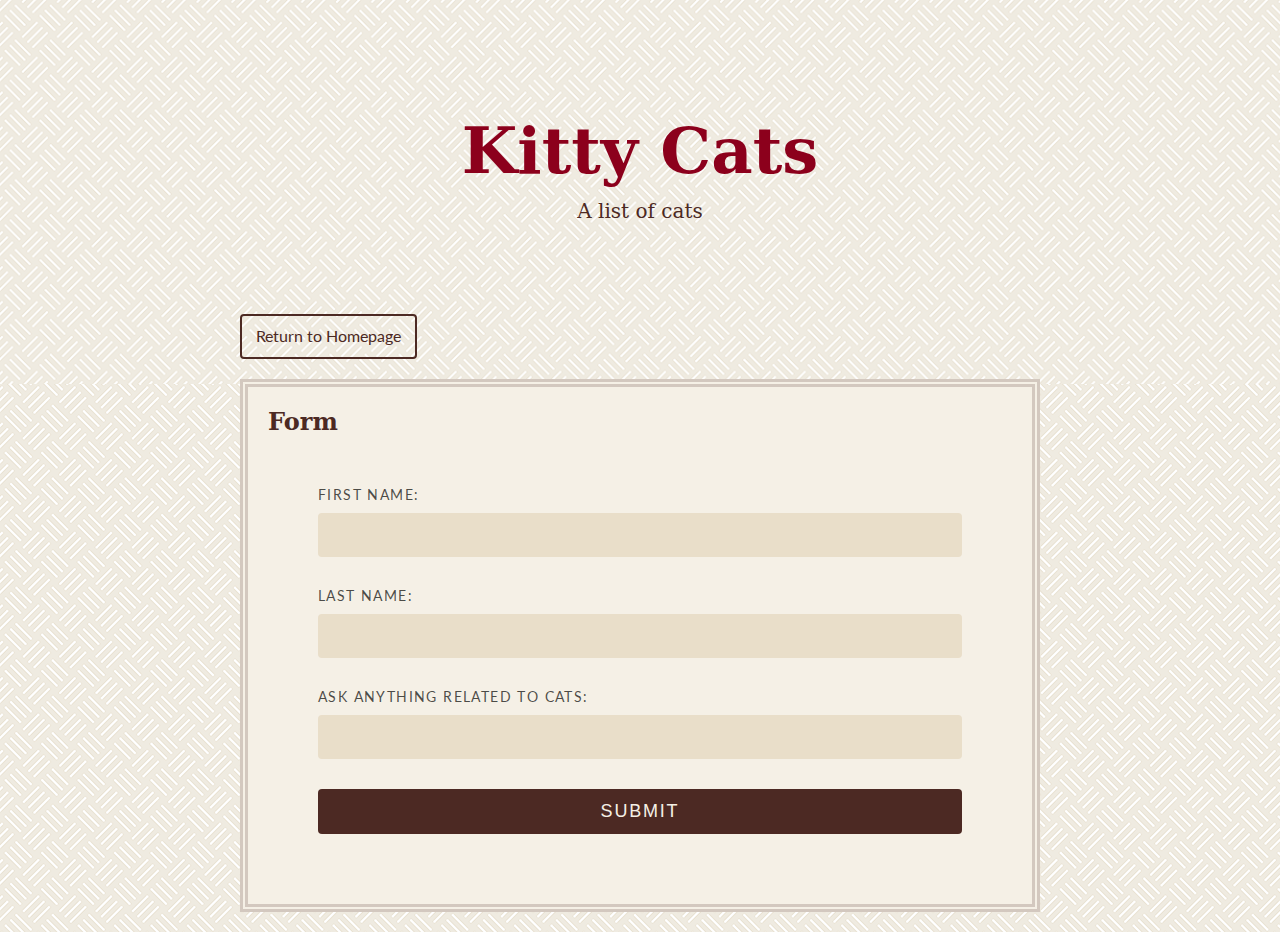
<file: form.html>
<!DOCTYPE html>
<html lang="en">
  <head>
    <meta charset="UTF-8" />
    <title>Contact Form</title>
    <link rel="stylesheet" href="css/style.css" />
    <link
      href="https://fonts.googleapis.com/css?family=Lato:400,700|Rye"
      rel="stylesheet"
    />
  </head>

  <body>
    <div class="sign">
      <h1>Kitty Cats</h1>
      <p>A list of cats</p>
    </div>

    <div class="nav">
      <a href="index.html" class="button button--secondary"
        >Return to Homepage</a
      >
    </div>

    <div class="featured">
      <h2>Form</h2>
      <div>
        <form action="https://formspree.io/f/mjvlvvdo" method="POST">
          <input
            type="hidden"
            name="_next"
            value="http://127.0.0.1:5500/form.html"
          />
          <div class="form-item">
            <label for="firstname">First Name:</label>
            <input type="text" id="firstname" name="firstname" />
          </div>
          <div class="form-item">
            <label for="lastname">Last Name:</label>
            <input type="text" id="lastname" name="lastname" />
          </div>
          <div class="form-item">
            <label for="ask">Ask anything related to cats:</label>
            <input type="text" id="ask" name="ask" />
          </div>
          <div class="form-item">
            <input
              type="submit"
              value="Submit"
              class="button button--primary"
            />
          </div>
        </form>
      </div>
    </div>
  </body>
</html>
</file>
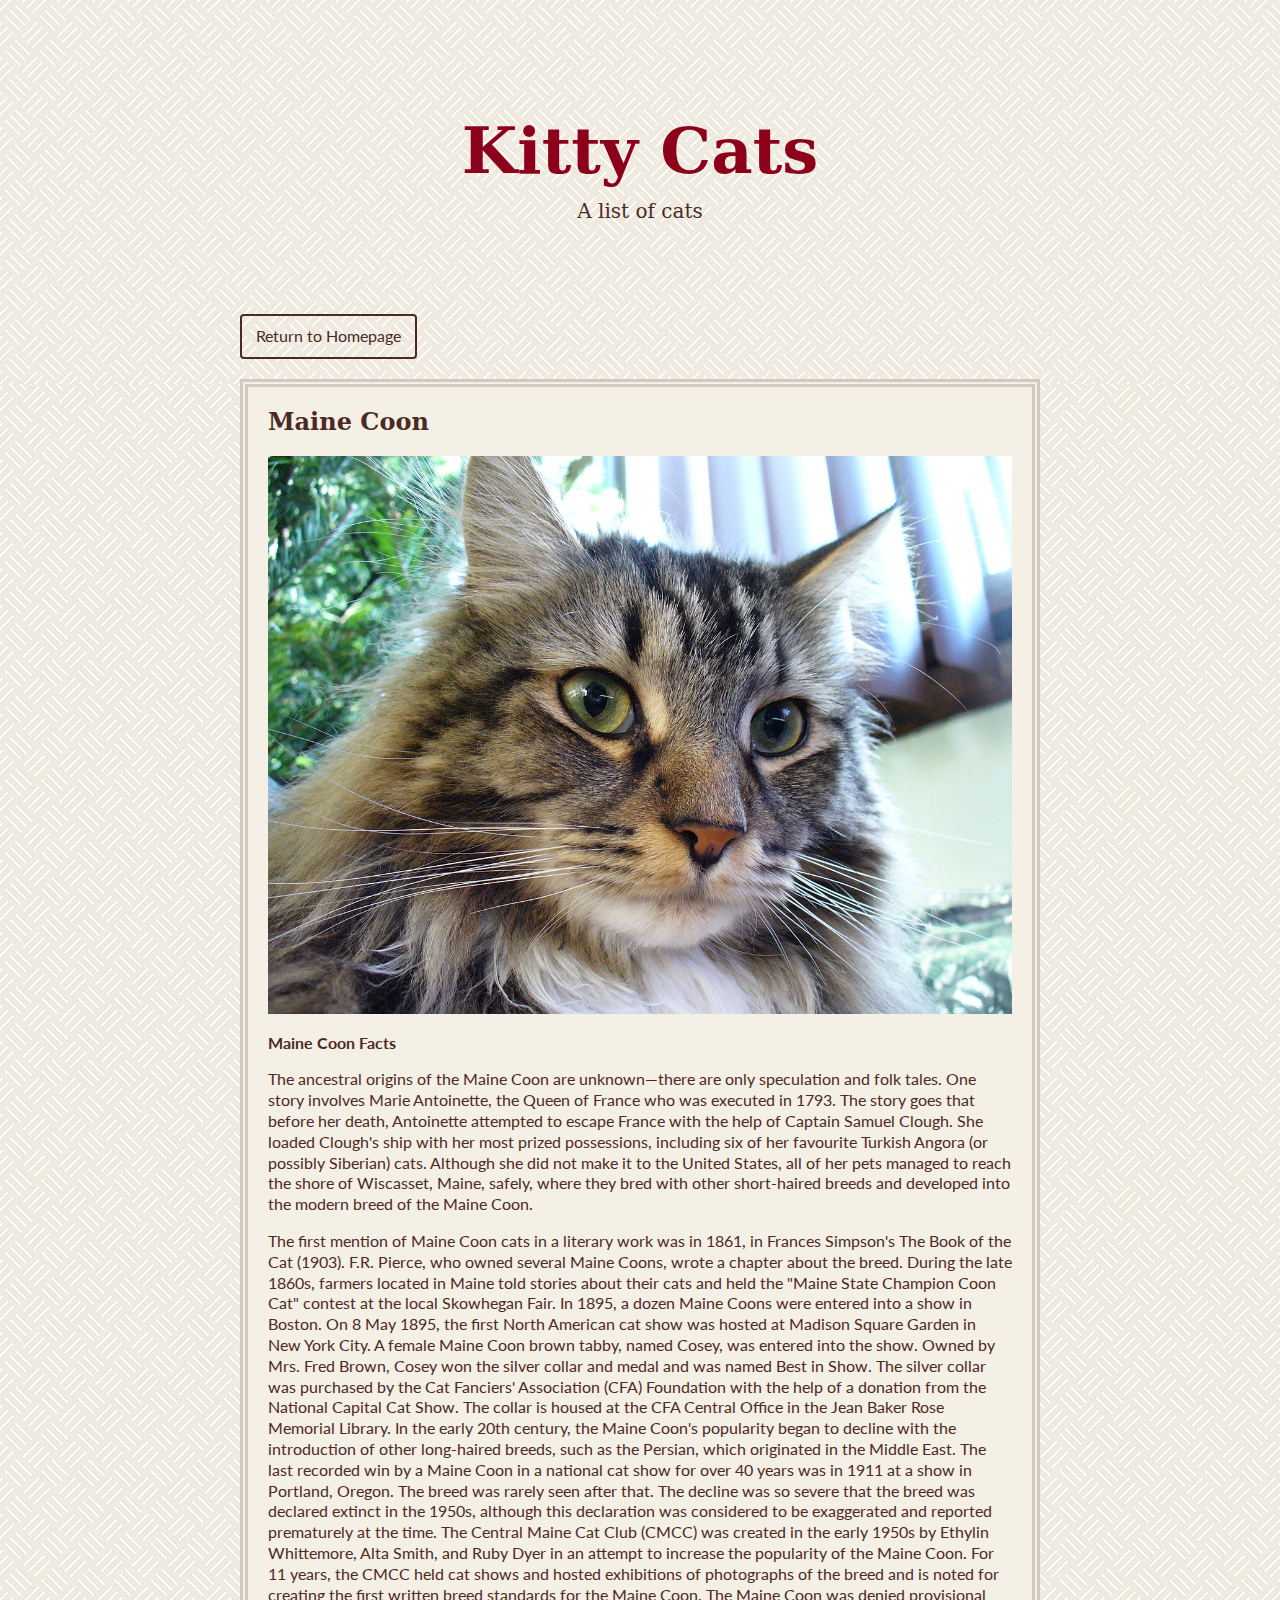
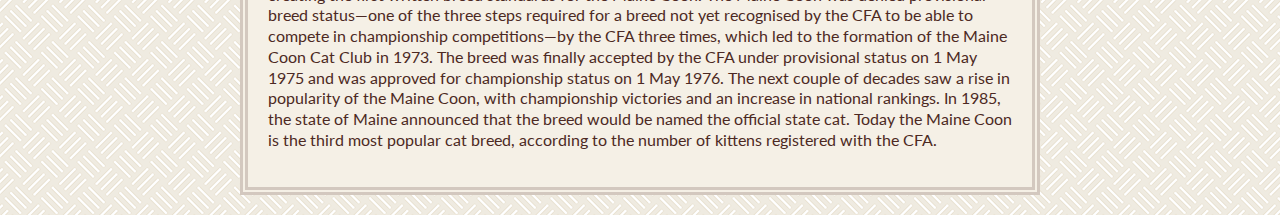
<file: mainecoon.html>
<!DOCTYPE html>
<html lang="en">
  <head>
    <meta charset="UTF-8" />
    <title>Maine Coon</title>
    <link rel="stylesheet" href="css/style.css" />
    <link
      href="https://fonts.googleapis.com/css?family=Lato:400,700|Rye"
      rel="stylesheet"
    />
  </head>

  <body>
    <div class="sign">
      <h1>Kitty Cats</h1>
      <p>A list of cats</p>
    </div>

    <div class="nav">
      <a href="index.html" class="button button--secondary"
        >Return to Homepage</a
      >
    </div>

    <div class="featured">
      <h2>Maine Coon</h2>
      <div class="featured-img">
        <img src="img/MaineCoons.jpg" />
      </div>
      <div class="featured-text">
        <p class="bold">Maine Coon Facts</p>
        <p>
          The ancestral origins of the Maine Coon are unknown—there are only
          speculation and folk tales. One story involves Marie Antoinette, the
          Queen of France who was executed in 1793. The story goes that before
          her death, Antoinette attempted to escape France with the help of
          Captain Samuel Clough. She loaded Clough's ship with her most prized
          possessions, including six of her favourite Turkish Angora (or
          possibly Siberian) cats. Although she did not make it to the United
          States, all of her pets managed to reach the shore of Wiscasset,
          Maine, safely, where they bred with other short-haired breeds and
          developed into the modern breed of the Maine Coon.
        </p>
        <p>
          The first mention of Maine Coon cats in a literary work was in 1861,
          in Frances Simpson's The Book of the Cat (1903). F.R. Pierce, who
          owned several Maine Coons, wrote a chapter about the breed. During the
          late 1860s, farmers located in Maine told stories about their cats and
          held the "Maine State Champion Coon Cat" contest at the local
          Skowhegan Fair. In 1895, a dozen Maine Coons were entered into a show
          in Boston. On 8 May 1895, the first North American cat show was hosted
          at Madison Square Garden in New York City. A female Maine Coon brown
          tabby, named Cosey, was entered into the show. Owned by Mrs. Fred
          Brown, Cosey won the silver collar and medal and was named Best in
          Show. The silver collar was purchased by the Cat Fanciers' Association
          (CFA) Foundation with the help of a donation from the National Capital
          Cat Show. The collar is housed at the CFA Central Office in the Jean
          Baker Rose Memorial Library. In the early 20th century, the Maine
          Coon's popularity began to decline with the introduction of other
          long-haired breeds, such as the Persian, which originated in the
          Middle East. The last recorded win by a Maine Coon in a national cat
          show for over 40 years was in 1911 at a show in Portland, Oregon. The
          breed was rarely seen after that. The decline was so severe that the
          breed was declared extinct in the 1950s, although this declaration was
          considered to be exaggerated and reported prematurely at the time. The
          Central Maine Cat Club (CMCC) was created in the early 1950s by
          Ethylin Whittemore, Alta Smith, and Ruby Dyer in an attempt to
          increase the popularity of the Maine Coon. For 11 years, the CMCC held
          cat shows and hosted exhibitions of photographs of the breed and is
          noted for creating the first written breed standards for the Maine
          Coon. The Maine Coon was denied provisional breed status—one of the
          three steps required for a breed not yet recognised by the CFA to be
          able to compete in championship competitions—by the CFA three times,
          which led to the formation of the Maine Coon Cat Club in 1973. The
          breed was finally accepted by the CFA under provisional status on 1
          May 1975 and was approved for championship status on 1 May 1976. The
          next couple of decades saw a rise in popularity of the Maine Coon,
          with championship victories and an increase in national rankings. In
          1985, the state of Maine announced that the breed would be named the
          official state cat. Today the Maine Coon is the third most popular cat
          breed, according to the number of kittens registered with the CFA.
        </p>
      </div>
    </div>
  </body>
</html>
</file>
<file: css/style.css>
* {
  box-sizing: border-box;
}

body {
	font-family: sans-serif;
	background: #EADFC9;
  background-image: url(../img/tile.png), url(../img/tile.png); 
  font-family: 'Lato', sans-serif;
  background-repeat: repeat-x, repeat;
  background-size: 30%, auto;
  margin: 0px;
  padding: 20px;
}

h1 {
	color: #8C001C;
	text-align: center;
  font-family: 'Serif', cursive;
  font-size: 64px;
  margin-bottom: 0px;
}

h2 {
  font-family: 'Serif', cursive;
  color: #4C2923;
  margin-top: 0;
}

ul {
	list-style:none;
	margin: 0 auto;
	padding: 0;
	display: block;
	max-width: 780px;
	text-align: center;
}

ul li {
	display: inline-block;
	padding: 8px;
	background:white;
	margin:10px;
}

ul li img {
	display: block;
}

a, p {
  color: #4C2923;
  line-height: 130%;
}

.bold {
  font-weight: bold;
}

.sign {
  background-size: contain;
  background-repeat: no-repeat;
  background-position: center;
  margin: 40px auto 60px auto;
  padding: 10px;
}

.sign p {
  text-align: center;
  font-family: 'Serif', cursive;
  font-size: 20px;
  margin-top: 10px;
}

.nav {
  max-width: 800px;
  margin: 0 auto 20px auto;
}

.featured {
  max-width: 800px;
  margin: auto;
  background-color: #f5f0e6;
  padding: 20px;
  border: 8px double #D3C8BF;
}

.featured-img {
  display: inline-block;
}

.featured-img img {
  width: 100%;
}

.featured-text {
  display: inline-block;
  vertical-align: top;
}

.links {
  margin-top: 60px;
  text-align: center;
}

.button {
  text-decoration: none;
  padding: 10px 14px;
  border-radius: 4px;
  display: inline-block;
}

.button--primary {
  background-color: #4C2923;
  color: #f5f0e6;
  transition: background-color .5s ease;
}

.button--primary:hover {
  background-color: #311b17;
}

.button--secondary {
  border: 2px solid #4C2923;
  color: #4C2923;
  transition: background-color .5s ease;
}

.button--secondary:hover {
  background-color: #4C2923;
  color: #f5f0e6;
}

.card-wrap {
  margin-top: 60px;
  max-width: 1200px;
}

.card {
  background-color: #f5f0e6;
  width: 12%;
  font-size: 14px;
  min-height: 100px;
  vertical-align: top;
  color: #4C2923;

  background-repeat: no-repeat;
  background-position: center 163px;
  border: 4px double #D3C8BF;
  word-wrap: break-word;
}

.card img {
  width: 100%;
  height: 100px;
  object-fit: cover;
  object-position: top;
}

.credits {
  text-align: center;
  margin: 40px;
}



form {
  margin: 50px;
}

.form-item {
  display: flex;
  flex-wrap: wrap;
  margin: 0 0 30px;
}

.form-item label {
  display: block;
  margin: 0 0 10px;
  color: rgba(0, 0, 0, 0.7);
  font-size: 14px;
  text-transform: uppercase;
  letter-spacing: .1em;
}

.form-item input[type="text"] {
  display: block;
  background: rgba(222, 203, 172, .5);
  width: 100%;
  border: 2px solid rgba(76, 41, 35, 0);
  border-radius: 4px;
  padding: 12px 20px;
  color: rgba(0, 0, 0, 0.7);
  font-size: 14px;
  transition: 0.3s ease;
}

.form-item input[type="text"]:focus {
  border: 2px solid rgba(76, 41, 35, 1);
  outline: none;
}

.form-item .button {
  width: 100%;
  border: 0;
  border-radius: 4px;
  padding: 12px 20px;
  text-transform: uppercase;
  letter-spacing: .1em;
  font-size: 18px;
  cursor: pointer;
}


@media only screen and (max-width: 1200px) {
    h1 {
      font-size: 48px;
    }
    .card {
      width: 20%;
    }
}

@media only screen and (max-width: 800px) {
    .card {
      width: 30%;
    }
}

@media only screen and (max-width: 600px) {
    .card {
      width: 40%;
    }
}
</file>
